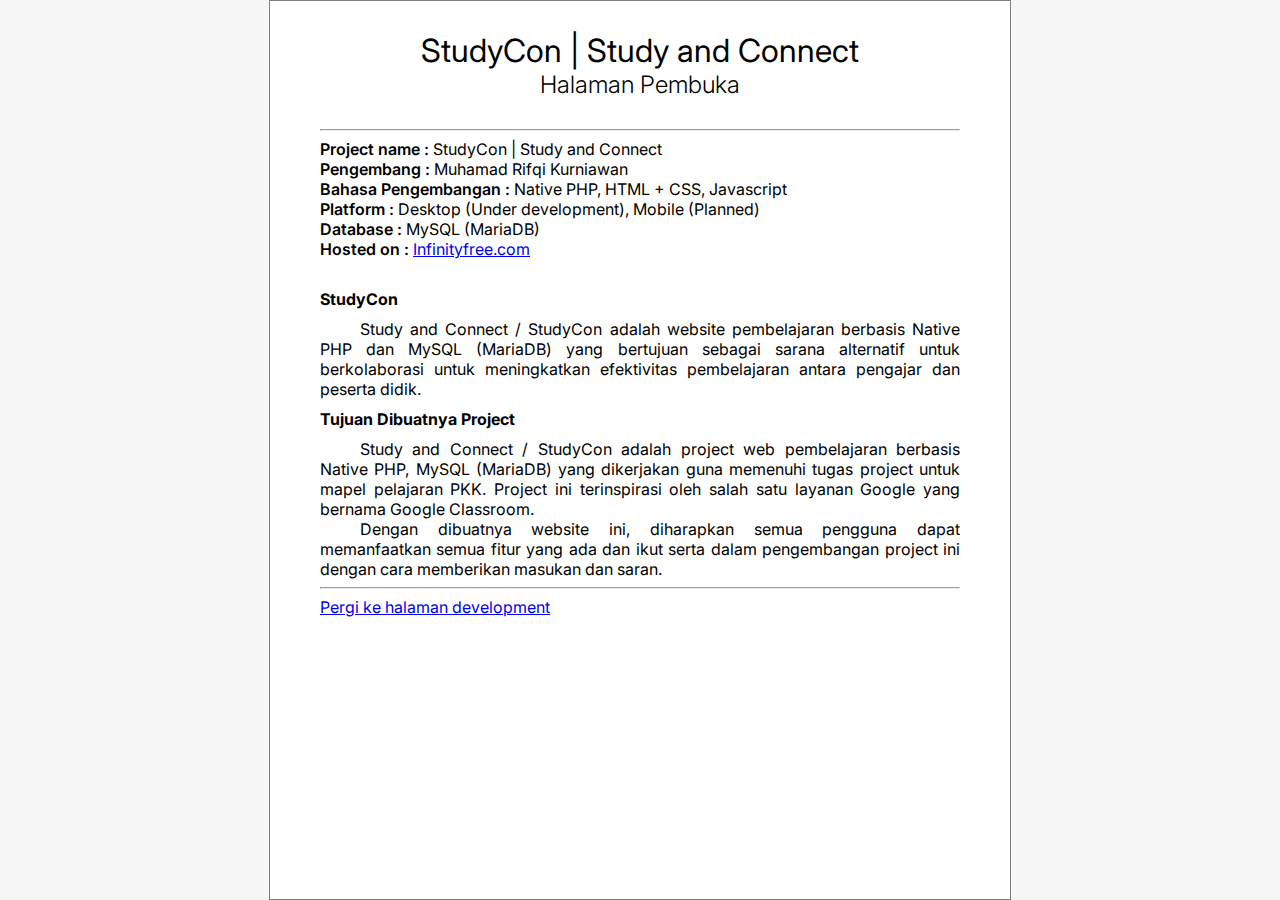
<file: assets/development/index.html>
<!DOCTYPE html>
<html lang="en">
<!DOCTYPE html>
<html lang="en">
<head>
    <meta charset="UTF-8">
    <meta name="viewport" content="width=device-width, initial-scale=1.0">
    <title>StudyCon | Study and Connect With Everyone!</title>
    <link rel="preconnect" href="https://fonts.googleapis.com">
    <link rel="preconnect" href="https://fonts.gstatic.com" crossorigin>
    <link href="https://fonts.googleapis.com/css2?family=Inter:ital,opsz,wght@0,14..32,100..900;1,14..32,100..900&display=swap" rel="stylesheet">
    <link rel="stylesheet" href="https://cdnjs.cloudflare.com/ajax/libs/font-awesome/6.5.1/css/all.min.css">
    <link rel="stylesheet" href="../../assets/css/style.css">
    <style>
        h4{
            margin: 10px 0;
        }
        p {
            text-align: justify;
            text-indent: 40px;
            margin: 0;
        }
    </style>
</head>
<body class="inter-400" style="background-color: f7f7f7; display: flex;justify-content: center; height: 100vh;">
    <main style="width: 50vw; border: 1px solid rgba(0, 0, 0, 0.5);; padding: 30px 50px; background-color: white;">
        <h1 class="inter-400" style="text-align: center; margin: 0;">StudyCon | Study and Connect</h1>
        <h2 class="inter-300" style="text-align: center; margin: 0 0 30px 0;">Halaman Pembuka</h2>
        <hr>
        <p style="text-indent: 0;"><span class="inter-600">Project name :</span> StudyCon | Study and Connect</p>
        <p style="text-indent: 0;"><span class="inter-600">Pengembang :</span> Muhamad Rifqi Kurniawan</p>
        <p style="text-indent: 0;"><span class="inter-600">Bahasa Pengembangan :</span> Native PHP, HTML + CSS, Javascript</p>
        <p style="text-indent: 0;"><span class="inter-600">Platform :</span> Desktop (Under development), Mobile (Planned)</p>
        <p style="text-indent: 0;"><span class="inter-600">Database :</span> MySQL (MariaDB)</p>
        <p style="text-indent: 0;"><span class="inter-600">Hosted on :</span> <a href="https://infinityfree.com/" target="_blank" rel="noopener noreferrer">Infinityfree.com</a></p>
        <br>
        <h4>StudyCon</h4>
        <p>Study and Connect / StudyCon adalah website pembelajaran berbasis Native PHP dan MySQL (MariaDB) yang bertujuan sebagai sarana alternatif untuk berkolaborasi untuk meningkatkan efektivitas pembelajaran antara pengajar dan peserta didik.</p>
        <h4>Tujuan Dibuatnya Project</h4>
        <p>Study and Connect / StudyCon adalah project web pembelajaran berbasis Native PHP, MySQL (MariaDB) yang dikerjakan guna memenuhi tugas project untuk mapel pelajaran PKK. Project ini terinspirasi oleh salah satu layanan Google yang bernama Google Classroom.</p>
        <p>Dengan dibuatnya website ini, diharapkan semua pengguna dapat memanfaatkan semua fitur yang ada dan ikut serta dalam pengembangan project ini dengan cara memberikan masukan dan saran.</p>
        <hr>        
        <a href="development_page.html">Pergi ke halaman development</a>
    </main>
</body>
</html>
</file>
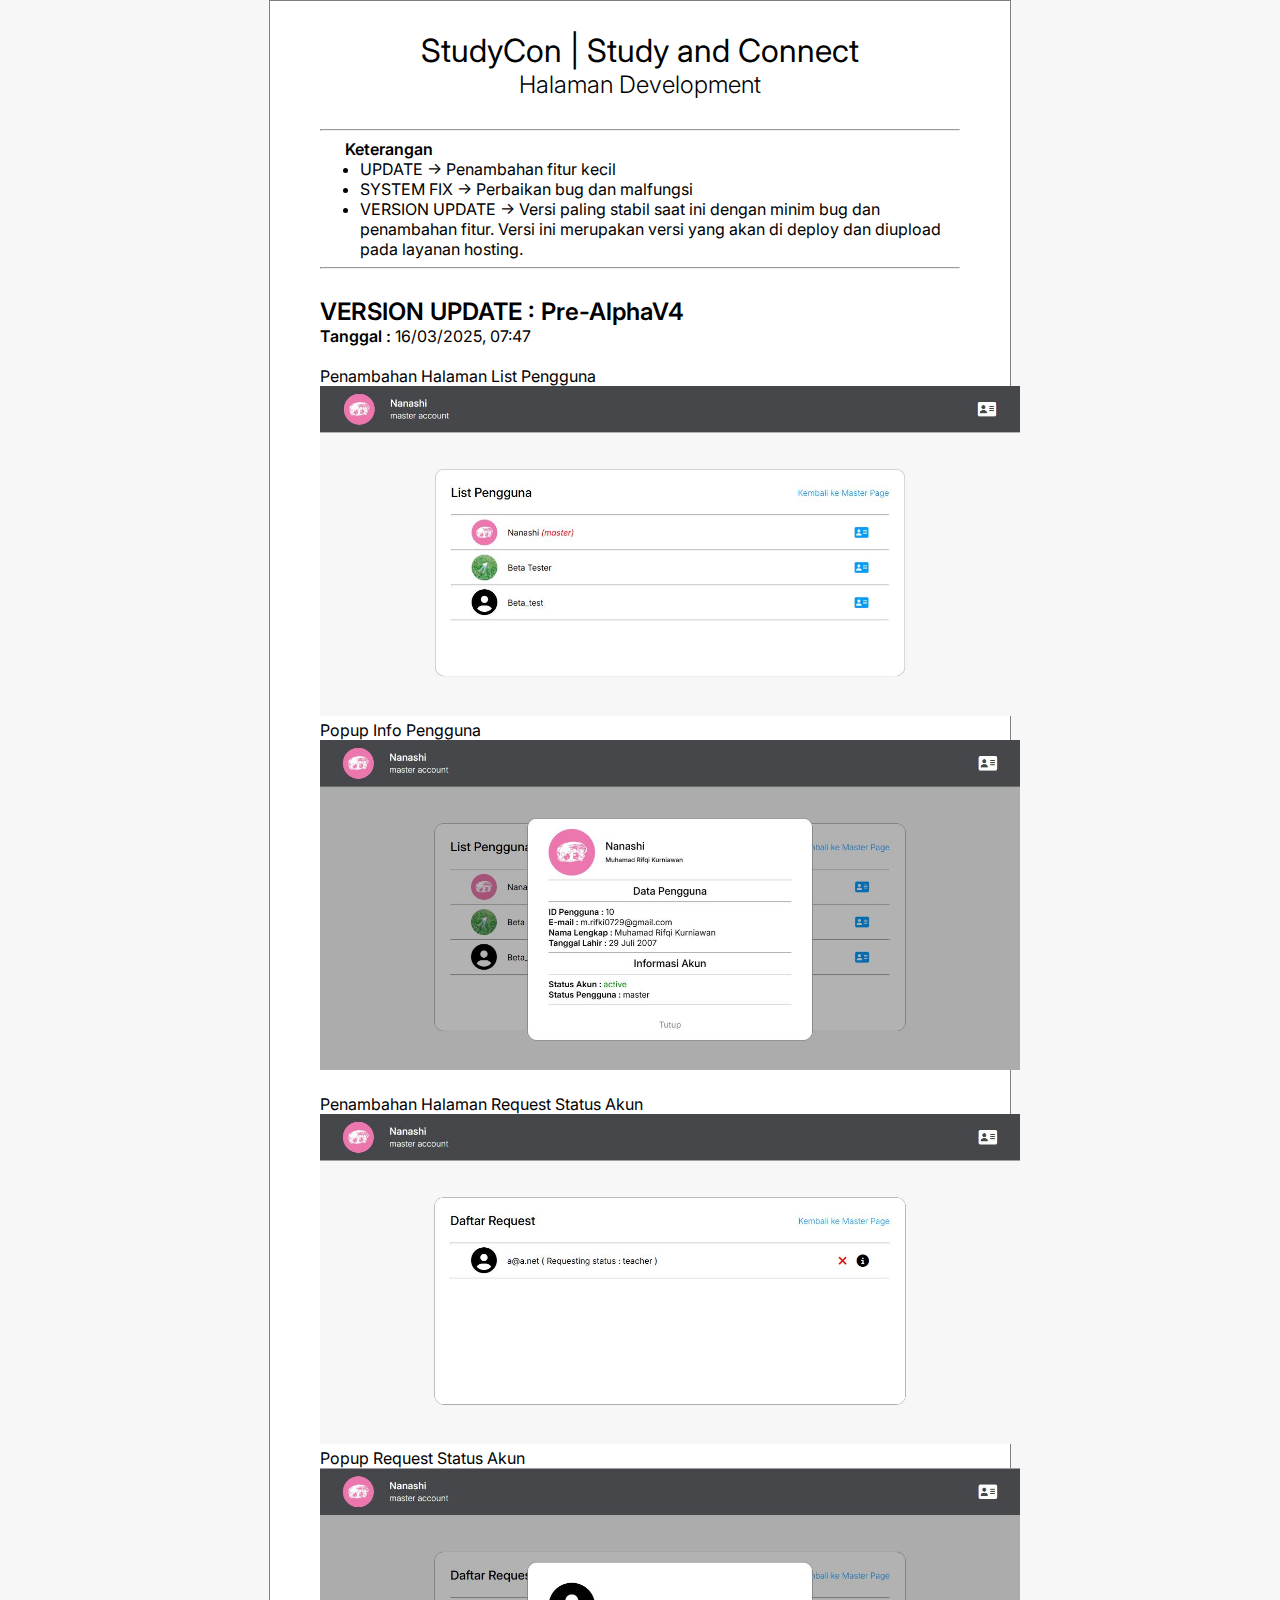
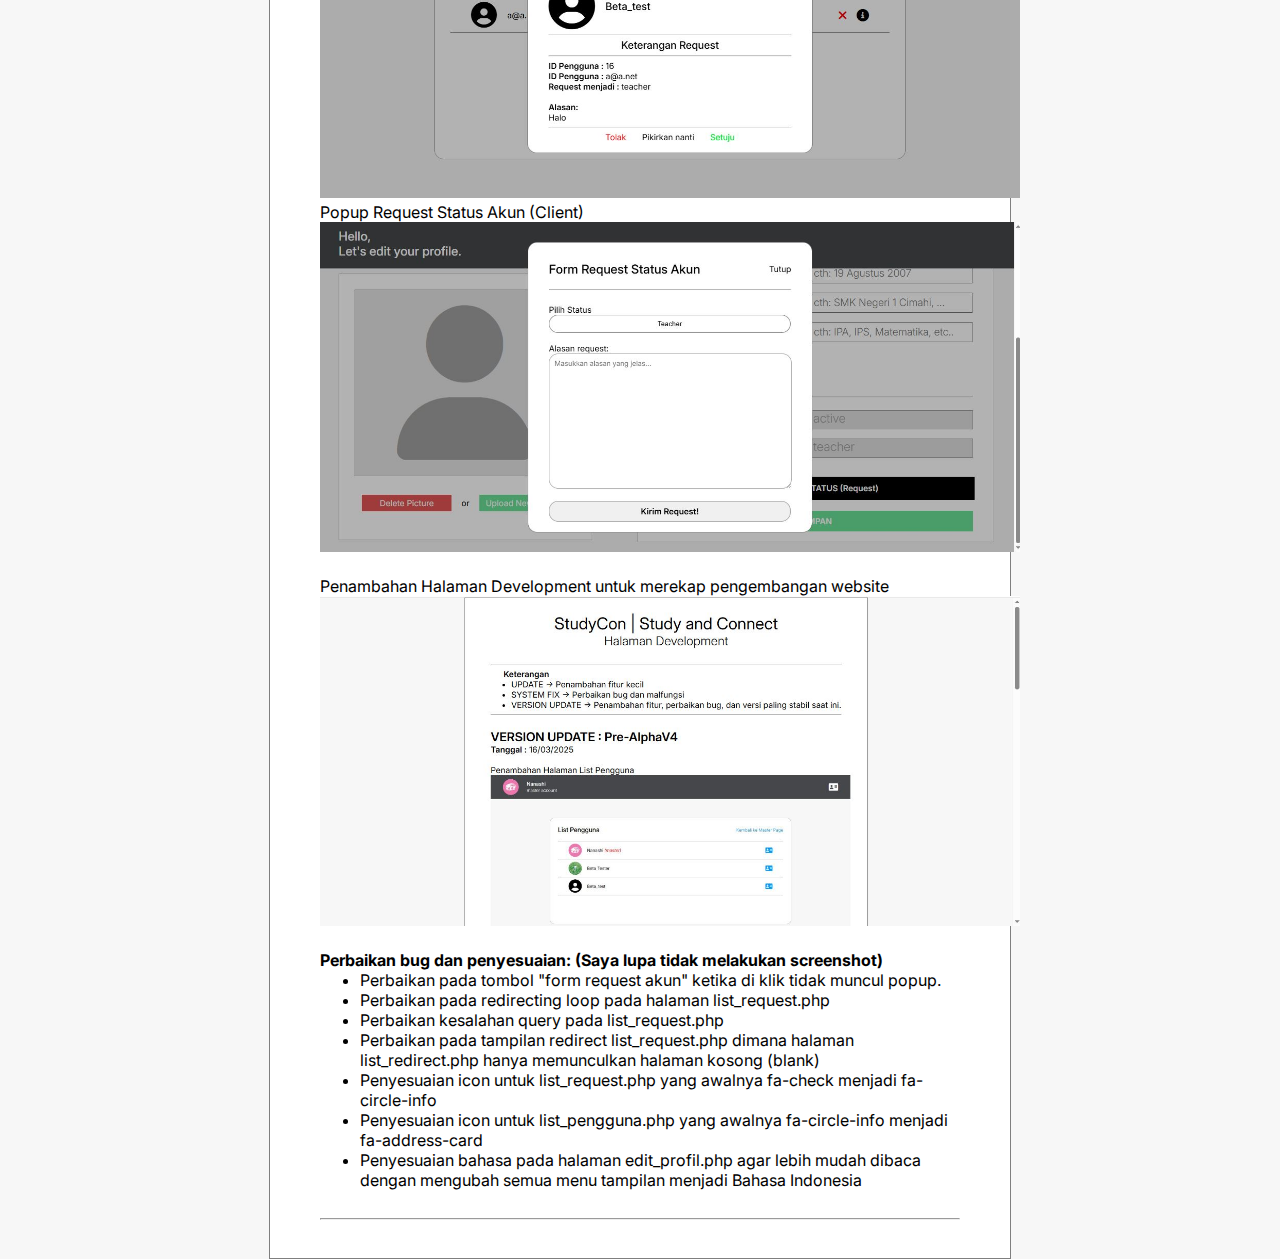
<file: assets/development/development_page.html>
<!DOCTYPE html>
<html lang="en">
<!DOCTYPE html>
<html lang="en">
<head>
    <meta charset="UTF-8">
    <meta name="viewport" content="width=device-width, initial-scale=1.0">
    <title>StudyCon | Study and Connect With Everyone!</title>
    <link rel="preconnect" href="https://fonts.googleapis.com">
    <link rel="preconnect" href="https://fonts.gstatic.com" crossorigin>
    <link href="https://fonts.googleapis.com/css2?family=Inter:ital,opsz,wght@0,14..32,100..900;1,14..32,100..900&display=swap" rel="stylesheet">
    <link rel="stylesheet" href="https://cdnjs.cloudflare.com/ajax/libs/font-awesome/6.5.1/css/all.min.css">
    <link rel="stylesheet" href="../../assets/css/style.css">
    <style>
        h4{
            margin: 10px 0;
        }
        p {
            text-align: justify;
            text-indent: 40px;
            margin: 0;
        }

        img {
            object-fit: cover;
            height: 330px;
            width: 700px;
        }
    </style>
</head>
<body class="inter-400" style="background-color: f7f7f7; display: flex;justify-content: center; height: 100vh;">
    <main style="width: 50vw; border: 1px solid rgba(0, 0, 0, 0.5);; padding: 30px 50px; background-color: white; height: fit-content;">
        <h1 class="inter-400" style="text-align: center; margin: 0;">StudyCon | Study and Connect</h1>
        <h2 class="inter-300" style="text-align: center; margin: 0 0 30px 0;">Halaman Development</h2>
        <hr>
        <p class="inter-600" style="text-indent: 25px;">Keterangan</p>
        <ul style="margin: 0;">
            <li>UPDATE -> Penambahan fitur kecil</li>
            <li>SYSTEM FIX -> Perbaikan bug dan malfungsi</li>
            <li>VERSION UPDATE -> Versi paling stabil saat ini dengan minim bug dan penambahan fitur. Versi ini merupakan versi yang akan di deploy dan diupload pada layanan hosting.</li>
        </ul>
        <hr>
        <br>
        <h2 class="inter-600" style="margin: 0;">VERSION UPDATE : Pre-AlphaV4</h2>
        <p style="text-indent: 0;"><span class="inter-600">Tanggal :</span> 16/03/2025, 07:47</p>
        <br>
        <p style="text-indent: 0;">Penambahan Halaman List Pengguna</p>
        <img src="images/2025.6.16/list_pengguna.JPG" alt="Foto List Pengguna">
        <p style="text-indent: 0;">Popup Info Pengguna</p>
        <img src="images/2025.6.16/list_pengguna_2.JPG" alt="Foto List Pengguna">
        <br>
        <br>
        <p style="text-indent: 0;">Penambahan Halaman Request Status Akun</p>
        <img src="images/2025.6.16/request_status.JPG" alt="Halaman status Akun">
        <p style="text-indent: 0;">Popup Request Status Akun</p>
        <img src="images/2025.6.16/request_status_2.JPG" alt="Halaman status Akun">
        <p style="text-indent: 0;">Popup Request Status Akun (Client)</p>
        <img src="images/2025.6.16/request_status_3.JPG" alt="Halaman status Akun">
        <br>
        <br>
        <p style="text-indent: 0;">Penambahan Halaman Development untuk merekap pengembangan website</p>
        <img src="images/2025.6.16/halaman_development.JPG" alt="Halaman status Akun">
        <br>
        <br>
        <p class="inter-700" style="text-indent: 0;">Perbaikan bug dan penyesuaian: (Saya lupa tidak melakukan screenshot)</p>
        <ul style="margin: 0;">
            <li>Perbaikan pada tombol "form request akun" ketika di klik tidak muncul popup.</li>
            <li>Perbaikan pada redirecting loop pada halaman list_request.php</li>
            <li>Perbaikan kesalahan query pada list_request.php</li>
            <li>Perbaikan pada tampilan redirect list_request.php dimana halaman list_redirect.php hanya memunculkan halaman kosong (blank)</li>
            <li>Penyesuaian icon untuk list_request.php yang awalnya fa-check menjadi fa-circle-info</li>
            <li>Penyesuaian icon untuk list_pengguna.php yang awalnya fa-circle-info menjadi fa-address-card</li>
            <li>Penyesuaian bahasa pada halaman edit_profil.php agar lebih mudah dibaca dengan mengubah semua menu tampilan menjadi Bahasa Indonesia</li>
        </ul>
        <br>
        <hr>
    </main>
</body>
</html>
</file>
<file: assets/css/style.css>
.inter-100 { /*.inter-<uniquilifier>*/
    font-family: "Inter", serif;
    font-optical-sizing: auto;
    font-weight: 100; /*Weight*/
    font-style: normal;
}

.inter-100-italic { /*.inter-<uniquilifier>*/
    font-family: "Inter", serif;
    font-optical-sizing: auto;
    font-weight: 100; /*Weight*/
    font-style: italic; /*style*/
}

.inter-200 { /*.inter-<uniquilifier>*/
    font-family: "Inter", serif;
    font-optical-sizing: auto;
    font-weight: 200; /*Weight*/
    font-style: normal;
}

.inter-200-italic { /*.inter-<uniquilifier>*/
    font-family: "Inter", serif;
    font-optical-sizing: auto;
    font-weight: 200; /*Weight*/
    font-style: italic;
}

.inter-300 { /*.inter-<uniquilifier>*/
    font-family: "Inter", serif;
    font-optical-sizing: auto;
    font-weight: 300; /*Weight*/
    font-style: normal;
}

.inter-300-italic { /*.inter-<uniquilifier>*/
    font-family: "Inter", serif;
    font-optical-sizing: auto;
    font-weight: 300; /*Weight*/
    font-style: italic;
}

.inter-400 { /*.inter-<uniquilifier>*/
    font-family: "Inter", serif;
    font-optical-sizing: auto;
    font-weight: 400; /*Weight*/
    font-style: normal;
}

.inter-400-italic { /*.inter-<uniquilifier>*/
    font-family: "Inter", serif;
    font-optical-sizing: auto;
    font-weight: 400; /*Weight*/
    font-style: italic;
}

.inter-500 { /*.inter-<uniquilifier>*/
    font-family: "Inter", serif;
    font-optical-sizing: auto;
    font-weight: 500; /*Weight*/
    font-style: normal;
}

.inter-500-italic { /*.inter-<uniquilifier>*/
    font-family: "Inter", serif;
    font-optical-sizing: auto;
    font-weight: 500; /*Weight*/
    font-style: italic
}

.inter-600 { /*.inter-<uniquilifier>*/
    font-family: "Inter", serif;
    font-optical-sizing: auto;
    font-weight: 600; /*Weight*/
    font-style: normal;
}

.inter-600-italic { /*.inter-<uniquilifier>*/
    font-family: "Inter", serif;
    font-optical-sizing: auto;
    font-weight: 600; /*Weight*/
    font-style: italic;
}

.inter-700 { /*.inter-<uniquilifier>*/
    font-family: "Inter", serif;
    font-optical-sizing: auto;
    font-weight: 700; /*Weight*/
    font-style: normal;
}

.inter-700-italic { /*.inter-<uniquilifier>*/
    font-family: "Inter", serif;
    font-optical-sizing: auto;
    font-weight: 700; /*Weight*/
    font-style: normal;
}

.inter-800 { /*.inter-<uniquilifier>*/
    font-family: "Inter", serif;
    font-optical-sizing: auto;
    font-weight: 800; /*Weight*/
    font-style: normal;
}

.inter-800-italic { /*.inter-<uniquilifier>*/
    font-family: "Inter", serif;
    font-optical-sizing: auto;
    font-weight: 800; /*Weight*/
    font-style: italic;
}

.inter-900 { /*.inter-<uniquilifier>*/
    font-family: "Inter", serif;
    font-optical-sizing: auto;
    font-weight: 900; /*Weight*/
    font-style: normal;
}

.inter-900-italic { /*.inter-<uniquilifier>*/
    font-family: "Inter", serif;
    font-optical-sizing: auto;
    font-weight: 900; /*Weight*/
    font-style: italic;
}

/*FONT SIZE*/

.font-size-header {
    font-size: 24px;
}

.font-size-md {
    font-size: 12px;
}

.font-size-l {
    font-size: 16px;
}

.font-size-xl {
    font-size: 20px;
}

.font-size-title {
    font-size: 30px;
}

.font-size-title-bigger {
    font-size: 40px;
}

/*FONT STYLE*/

.font-style-header-link {
    color: black;
    text-decoration: none;
}

.font-style-header-link:hover{
    cursor: 
    pointer;
}

/*Body Style*/



body {
    background-color: #f7f7f7;
    margin: 0;
    padding: 0;
    touch-action: manipulation;
    
}

.pengumuman-isi {
    padding: 5px 20px;
    margin-bottom: 5px
}

.pengumuman-isi p {
    margin: 0;
}

.list-pengumuman-header-title {
    display: flex;
    align-items: center;
    justify-content: space-between;
}

.list-pengumuman-body {
    border: 1px solid rgba(0, 0, 0, 0.3);
    overflow-y: auto;
    height: 270px;
}

.keluhan {
    display: flex;
    align-items: center;
    justify-content: center;
    height: 100vh;
}

.form-container {
    border: 1px solid rgba(0, 0, 0, 0.3);
    background-color: white;
    height: fit-content;
    padding: 10px 20px 20px 20px;
    width: 600px;
    border-radius: 13px;
}

.masukan-pengguna-container {
    height: 500px;
    margin-top: 90px;
    width: 900px;
    border: 1px solid rgba(0, 0, 0, 0.3);
    background-color: white;
    display: flex;
    flex-direction: column;
    border-radius: 18px;
}

.masukan-pengguna-header {
    flex: 0.5;
}

.masukan-pengguna-header-title {
    display: flex;
    align-items: center;
    height: 90%;
    justify-content: space-between;
    margin: 0 20px;
}

.masukan-pengguna-body {
    flex: 1.5;
    display: flex;
    flex-direction: column;
    overflow-y: auto;
}

.list-masukan {
    display: inline-block;
    border: solid;
}

.container {
    box-sizing: border-box;
    border-radius: 34px;
    box-shadow: 0px 2px 19px rgba(0, 0, 0, 0.25);
}

.class-list {
    padding: 10px 0;
    height: 360px;
    display: flex;
    overflow-x: auto;
    gap: 10px;
}

.class-list-header:hover{
    scale: 1.009;
}

.pop-up-kelas {
    position: fixed;
    height: 100%;
    width: 100%;
    background-color: rgb(0, 0, 0, 0.7);
    z-index: 11;
    display: flex;
    align-items: center;
    justify-content: center;
    padding-top: 40px;
}

.pop-up-kelas-container {
    background-color: white;
    border: 1px solid rgb(0, 0, 0, 0.7);
    height: fit-content;
    width: 450px;
    border-radius: 13px;
}

.pop-up-kelas-header {
    height: 150px;
    width: max-width;
    object-fit: cover;
    position: relative;
    background-position: top;
    border-radius: 13px 13px 0 0;
    display: flex;
    align-items: center;
    padding: 0 30px;
    color: white;
}

.pop-up-kelas-header::before {
    content: "";
    position: absolute;
    width: 100%;
    height: 100%;
    background-color: rgba(0, 0, 0, 0.5);
    border-radius: 13px 13px 0 0;
    left: 0;
}

.guru-section {
    margin: 20px 30px;
    display: flex;
    align-items: center;
}

.pop-up-kelas-data {
    margin: 0 30px;
}

.anggota-kelas {
    margin-left: 30px;
    display: flex;
    align-items: center;
    gap: 20px;
}

.tugas-center {
    display: flex;
    height: 500px;
    width: 100%;
    margin-top: 90px;
    gap: 20px;
}

.tugas-container {
    background-color: white;
    border: 1px solid rgba(0, 0, 0, 0.4);
    height: 500px;
    padding: 0 20px;
    border-radius: 18px;
}

.tugas-header-komentar {
    display: flex;
    justify-content: space-between;
    width: 100%;
    align-items: center;
    margin-top: 20px;
}

.tugas-isi {
    padding: 20px 40px;
    height: 75%;
}

.tugas-isi-komentar {
    height: 73%;
    border: 1px solid rgba(0, 0, 0, 0.4);
    overflow-y: auto;
}

.tugas-isi-komentar-user {
    display: flex;
    align-items: center;
    height: fit-content;
    width: fit-content;
    max-width: 370px;
    padding: 0 20px;
}

.tugas-isi-deskripsi {
    height: 83%;
    width: 100%;
    overflow-y: auto;
} 

.tugas-isi-lampiran {
    height: fit-content;
    width: 90%;
} 

.tugas-form-komentar-input {
    border-radius: 100px;
    padding: 0 20px;
}

.tugas-isi-action {
    margin: 0 40px;
}

.tugas-isi-kirim-file {
    display: flex;
    gap: 80px;
    padding: 0 20px;
    margin-top: 10px;
}

.tugas-isi-upload-file {
    display: flex;
    align-items: center;
    justify-content: center;
    border: 3px solid;
    border-radius: 18px;
}

.tugas-isi-upload-file:hover{
    cursor: pointer;
}

.tugas-isi-upload-file-button {
    flex: 1;
    height: 50px;
    background-color: black;
    color: white;
    border: none;
    border-radius: 18px;
}

.tugas-isi-button-batal {
    background-color: transparent;
    height: 50px;
    width: 100%;
    border-radius: 13px;
    background-color: #FEE9E7;
    border: 1px solid rgba(0, 0, 0, 0.3);
    color: #EC221F;
}

.tugas-nilai-container {
    background-color: white;
    border: 1px solid rgba(0, 0, 0, 0.3);
    height: 490px;
    width: 1400px;
    margin: 110px 0;
    border-radius: 18px;
    padding: 20px 20px 10px 20px;
}

.tugas-penilaian-section {
    height: 480px;
}

.tugas-penilaian-section-body {
    height: 408px;
    display: flex;
    justify-content: space-between;
    gap: 20px;
    padding: 0;
    margin-top: 10px;
}

.tugas-penilaian-section-list-pengirim-container {
    flex: 0.6;
    height: 405px;
    display: flex;
    flex-direction: column;
    gap: 10px;
}

.tugas-penilaian-section-detail-tugas-container {
    flex: 1.4;
    height: 405px;
    display: flex;
    flex-direction: column;
}

.tugas-penilaian-detail-section {
    flex: 1;
    display: flex;
    flex-direction: column;
}

.tugas-penilaian-nilai-section {
    flex: 1;
    display: flex;
    flex-direction: column;
    height: 100%;
}

.tugas-penilaian-nilai-section-header {
    flex: 0.3;
    display: flex;
    justify-content: space-between;
    align-items: center;
    margin-bottom: 5px;
}

.tugas-penilaian-nilai-section-body {
    flex: 1.4;
}

.tugas-penilaian-nilai-submit {
    flex: 0.3;
}

.tugas-penilaian-nilai-submit-button {
    background-color: black;
    border: none;
    border-radius: 5px;
    color: white;
}

.tugas-penilaian-user-profile {
    display: flex;
    align-items: center;
    flex: 0.5;
}

.tugas-penilaian-lampiran {
    flex: 1.5;
    overflow-y: auto;
}

.tugas-penilaian-list-section {
    flex: 1.8;
    border: 1px solid rgba(0, 0, 0, 0.3);
    overflow-y: auto;
}

.tugas-penilaian-list-user {
    display: inline-block;
    color: black;
    text-decoration: none;
    width: 100%;
    height: 60px;
}

.tugas-penilaian-list-pengirim-inline {
    margin: 0;
    height: 100%;
    display: flex;
    align-items: center;
    margin: 0 10px;
}

.tugas-penilaian-komentar-button-section {
    flex: 0.2;
    display: flex;
    align-items: end;
}

.tugas-nilai-comment-button {
    display: inline-block;
    width: 100%;
    height: 40px;
    text-decoration: none;
    color: white;
    background-color: black;
    border-radius: 5px;
}

.tugas-nilai-comment-button-label {
    display: flex;
    height: 100%;
    width: 100%;
    align-items: center;
    justify-content: center;
}

.tugas-komentar-section {
    flex-direction: column;
    height: 480px;
}

.tugas-komentar-section-body {
    flex: 1;
}

.tugas-komentar-section-body-header {
    display: flex;
    justify-content: space-between;
    align-items: center;
}

.tugas-komentar-section-komentar-user {
    display: flex;
    align-items: center;
    height: fit-content;
}

.tugas-komentar-section-list-komentar {
    display: flex;
    height: 440px;
    flex-direction: column;
}

.tugas-komentar-section-list-komentar-section {
    border: 1px solid rgba(0, 0, 0, 0.3);
    flex: 1.77;
    overflow-y: auto;
    padding: 0 20px;
}

.tugas-komentar-section-kirim-komentar {
    flex: 0.23;
}

.tugas-komentar-section-kirim-komentar-input {
    display: flex;
    height: 100%;
    gap: 10px;
}

.tugas-komentar-section-kirim-komentar-input-text {
    padding: 0 10px;
    border: 1px solid rgba(0, 0, 0, 0.3);
    flex: 1.93;
    border-radius: 5px;
}

.tugas-komentar-section-kirim-komentar-submit {
    flex: 0.07;
    border-radius: 5px;
    background-color: black;
    border: none;
    color: white;
}

.buat-kelas-container {
    display: flex;
    background-color: white;
    border: 1px solid rgba(0, 0, 0, 0.2);
    margin: 20px 0 0 0;
    height: 80vh;
    border-radius: 35px;
}

.form-side form {
    margin: 30px 0;
}

.header-kelas {
    color: black;
    border: solid;  
}

.input-kelas {
    width: 513px;
    height: 30px;
    border-radius: 7px;
    padding-left: 10px;
    border: 1px solid rgba(0, 0, 0, 0.4);
}

.kelola-kelas-container {
    background-color: white;
    height: 500px;
    border: 1px solid rgba(0, 0, 0, 0.3);
    width: 900px;
    margin-top: 90px;
    display: flex;
    flex-direction: column;
    padding: 0 20px;
}

.kelola-kelas-header {
    flex: 0.4;
}

.kelola-kelas-title {
    display: flex;
    justify-content: space-between;
    align-items: center;
}

.kelola-kelas-body {
    flex: 1.6;
    display: flex;
    flex-direction: column;
}

.kelola-kelas-input-container {
    display: flex;
    flex-direction: column;
    gap: 8px;
}

.kelola-kelas-body-left{
    flex: 1;
    padding: 20px 20px 10px 20px;
}

.kelola-kelas-body-right{
    border: 1px solid rgba(0, 0, 0, 0.3);
    flex: 1;
    padding: 20px 20px 10px 20px;
}

.kelola-kelas-list {
    display: inline-block;
    height: 100px;
    object-fit: cover;
    background-position: center;
    position: relative;
    border-radius: 13px;
    border: none;
    background-size: cover;
    background-repeat: no-repeat;
}

.kelola-kelas-list::before {
    content: "";
    position: absolute;
    left: 50;
    width: 900px;
    height: 100px;
    background-color: rgba(0, 0, 0, 0.5);
    border-radius: 13px;
}

.kelola-kelas-list-body {
    height: 100%;
    display: flex;
    align-items: center;
    width: 100%;
}

.kelola-kelas-header-edit {
    border-radius: 13px 13px 0 0;
    flex: 0.5;
    object-fit: cover;
    background-position: center;
    position: relative;
    display: flex;
    align-items: center;
    justify-content: space-between;
    background-repeat: no-repeat;
    background-size: cover;
}

.kelola-kelas-header-edit::before {
    content: "";
    position: absolute;
    left: 0;
    width: 100%;
    height: 100%;
    background-color: rgba(0, 0, 0, 0.5);
    border-radius: 13px 13px 0 0;
}

.kelola-kelas-header-title {
    width: 900px;
    height: 100px;
    display: flex;
    align-items: center;
    justify-content: space-between;
    position: relative;
}

.header-kelas-picture {
    border: 1px solid;
    width: 418px;
    height: 40px;
    border-radius: 8px;
    display: flex;
    align-items: center;
    justify-content: center;
}

.header-kelas-picture:hover {
    cursor: pointer;
}

.kelola-kelas-submit {
    height: 40px;
    width: 420px;
    border-radius: 8px;
    border: none;
    background-color: black;
    color: white;
}

.kelola-kelas-submit:hover {
    cursor: pointer;
}

.kelola-kelas-list-pengguna {
    height: 285px;
    overflow-y: auto;
}

.kelola-kelas-list-anggota {
    display: flex;
    align-items: center;
    height: 60px;
    justify-content: space-between;
}

input[type="number"]::-webkit-inner-spin-button,
input[type="number"]::-webkit-outer-spin-button {
    -webkit-appearance: none;
    margin: 0;
}

input[type="number"] {
    -moz-appearance: textfield;
    appearance: textfield; 
}

.submit-kelas {
    color: white;
    display: inline-block;
    font-size: 18px;
    background-color: black;
    border: none;
    border-radius: 7px;
    height: 35px;
}

.deskripsi-kelas {
    display: inline-block;
    padding: 10px;
}

.deskripsi-kelas::-webkit-scrollbar {
    background-color: transparent;
}

.deskripsi-kelas::-webkit-scrollbar-thumb {
    background: rgba(255, 255, 255, 0.3); 
    width: 2px;/* Thumb semi-transparan */
    border-radius: 1px;
}

.submit-kelas:hover{
    cursor: pointer;
    opacity: 90%;
}

.class-container {
    display: flex;
    background-color: white;
    border: 1px solid rgba(0, 0, 0, 0.3);
    border-radius: 18px;
    height: 80vh;
    width: 100vw;   
}

.class-header {
    position: relative;
}

.class-header::before {
    content: "";
    position: absolute;
    width: 100%;
    height: 100%;
    background-color: rgba(0, 0, 0, 0.5);
    border-radius: 18px 18px 0 0;
}

.class-list-header::before {
    content: "";
    position: absolute;
    width: 100%;
    height: 100%;
    background-color: rgba(0, 0, 0, 0.5);
    border-radius: 13px;
}

.class-list-admin {
    display: inline-block;
    width: 100%;
    border: solid;
    height: 120px;
    text-decoration: none;
    color: white;
    background-position: center;
    position: relative;
    border-radius: 13px;
    background-repeat: no-repeat;
    background-size: cover;
}

.header-class-admin {
    display: flex;
    align-items: center;
    width: 90%;
    height: 100%;
    padding-left: 20px;
    border-radius: 13px;
}

.header-class-admin::before {
    content: "";
    position: absolute;
    left: 0;
    width: 100%;
    height: 100%;
    background-color: rgba(0, 0, 0, 0.5);
    border-radius: 13px;
}

.pilihan-container {
    background-color: white;
    border: 1px solid rgba(0, 0, 0, 0.5);
    border-radius: 15px;
    flex: 1;
    margin: 20px;
    overflow-y: auto;
}

.tugas {
    display: inline-block;
    color: black;
    height: 50px;
    width: 96%;
    text-decoration: none;
}


.link-tugas {
    display: flex;
    height: 100%;
    width: 100%;
    align-items: center;
    margin-left: 20px;
    gap: 20px;
}

.tugas-body {
    margin: 20px 30px;
    overflow-y: auto;
}

.tugas-option {
    height: 100%;
}

.profile-body {
    display: flex;
    align-items: center;
    justify-content: center;
    
}

main {
    padding: 0 50px;
}

.main-content {
    width: fit-content;
    margin: 30px 0;
}

.sub-options {
    width: 408px;
    height: 60px;
    margin: 10px 0;
    border-radius: 18px;
    transition: opacity 0.1s ease-in-out;
}

.sub-options:hover{
    border-color: #000000;
}

.sub-options a {
    background-color: white;
    border: 1px solid rgba(0, 0, 0, 0.3);
    border-radius: 18px;
    display: flex;
    align-items: center;
    text-decoration: none;
    width: 378px;
    height: 60px;
    padding-left: 30px;
    font-size: 18px;
    color: black;
}
.sub-options a:hover{
    border-color: rgb(0, 0, 0, 0.7);
}

.options-section {
    display: flex;
    gap: 30px;
}

.pengumuman {
    border: 1px solid rgba(0, 0, 0, 0.3);
    border-radius: 18px;
    height: 130px;
    background-color: white;
}

.pengumuman div{
    display: flex;
    justify-content: space-between;
}

.pengumuman div div a {
    text-decoration: none;
    color: #009DFF;
    margin: 10px 10px 0 0;
}

.pengumuman div div i {
    text-decoration: none;
    color: #009DFF;
    margin: 10px 30px 0 0;
}

.pengumuman div div i:hover {
    cursor: pointer;
}

.pengumuman div h3 {
    margin: 10px 0 0 20px;
}

.isi-pengumuman {
    display: flex;
    flex-direction: column;
    overflow-y: auto;
    padding: 0 10px 10px 20px;
    height: 57px;
}

.log-section {
    display: flex;
}

.log-side {
    background-color: white;
    border: 1px solid rgba(0, 0, 0, 0.3);
    border-radius: 18px 0 0 18px;
    width: 884px;
    height: fit-content;
}

.log-side h2 {
    margin: 15px 0 15px 50px;
}

.gray-side {
    color: rgb(255, 255, 255, 0.7);
    text-align: left;
    background-color: #45474B;
    border: 1px solid;
    border-radius: 0 18px 18px 0;
    width: 369px;
    height: 300px;
    display: flex;
    align-items: center;
}

.gray-side h2 {
    margin: 30px;
}

.left-section, .right-section {
    border: 1px solid rgba(0, 0, 0, 0.3);
}

button:hover {
    cursor: pointer;
}

.header-dark {
    position: fixed;
    height: 90px; 
    background-color: #45474B; 
    text-align: left; 
    color: white;
    z-index: 10;
    width: 100vw;
}

.header-container {
    position: fixed;
    top: 0;
    left: 0;
    width: 100%;
    background: white;
    padding: 10px 50px;
    display: flex;
    align-items: center;
    justify-content: space-between;
    box-sizing: border-box;
    border-bottom: solid #bebebe;
}

#user-menu {
    margin-right: 100px;
}

.request {
    color: white;
    align-content: center;
    margin-bottom: 0;
    text-align: center;
    display: block;
    text-decoration: none;
    border: solid;
    width: 610px;
    height: 45px;
    background-color: #000000;
    margin-left: 0;
}

.close-request:hover{
    cursor: pointer;
}

.request:hover{
    cursor: pointer;
}

.user-card {
    background-color: white;
    padding: 10px 30px;
    width: 220px;
    border: 1px solid rgba(0, 0, 0, 0.3);
    border-radius: 20px;
    height: fit-content;
    position: fixed;
    right: 0;
    margin-right: 30px;
    margin-top: 100px;
    z-index: 10;
}

.buat-pengumuman-back {
    align-items: center;
    justify-content: center;
    position: fixed;
    right: 0;
    left: 0;
    background-color:rgb(0, 0, 0, 0.3);
    height: 100vh;
}

.buat-pengumuman-back div form input[type='submit']:hover {
    cursor: pointer;
}

.buat-pengumuman {
    border-radius: 18px;
    height: fit-content;
    width: fit-content;
    background-color: white;
    border: 1px solid rgba(0, 0, 0, 0.5);
    margin-bottom: 30px;
}

.form-buat-pengumuman {
    margin: 30px;
}

.form-buat-pengumuman p:hover{
    cursor: pointer;
}

.user-info-container {
    position: fixed;
    background-color: rgb(0, 0, 0, 0.3);
    display: none;
    align-items: center;
    justify-content: center;
    height: 100vh;
    width: 100vw;
    z-index: 10;
}

.user-info-popup {
    padding: 20px 40px;
    width: 470px;
    height: fit-content;
    background-color: white;
    border: 1px solid rgba(0, 0, 0, 0.5);
    border-radius: 18px;
    margin-top: 100px;
}

.alasan-request {
    border: 1px solid rgba(0, 0, 0, 0.4);
    border-radius: 18px;
    min-width: 449px;
    max-width: 449px; 
    min-height: 240px; 
    max-height: 240px;
    padding: 10px;
}

.form-request select:hover {
    cursor: pointer;
}

.form-request input[type='submit'] {
    text-align: center;
    width: 469px;
    height: 40px;
    border:1px solid rgba(0, 0, 0, 0.4);
    border-radius: 18px;
    background-color: none;
}

.form-request input[type='submit']:hover {
    cursor: pointer;
}

.list-pengguna-container {
    padding: 10px 30px;
    width: 850px;
    height: 380px;
    background-color: white;
    border: 1px solid rgba(0, 0, 0, 0.3);
    border-radius: 18px;
    overflow-y: auto;
    margin-top: 100px;
}

a:hover{
    cursor: pointer;
}

.center-page{
    display: flex;
    justify-content: center;
    align-items: center;
}

.sidebar {
    background-color: #45474B;
    width: fit-content;
    padding: 20px;
    height: 100vh;
    position: fixed;
    left: 0;
    top: 0;
    overflow-y: auto;
}

.inner-form {
    margin: 0 20px;
    padding: 10px;
}

.input-text {
    background-color: transparent;
    border-bottom: solid 2px;
    border-top: none;
    border-left: none;
    border-right: none;
    width: 300px;
    margin-top: 8px;
    height: 20px;
}

.text-profile-edit {
    background-color: none;
    width: 305px;
    height: 33px;
    margin-left: 10px;
}

.unchangeable-input {
    border: solid 1px;
    background-color: #b1afaf;
    opacity: 40%;
    height: 35px;
    width: 309px;
}

input[type="file"] {
    display: none;
  }

.btn-pfp {
    color: white;
    display: inline-block;
    padding: 6px 12px;
    cursor: pointer;
    height: 20px;
    width: 150px;
}

.input-text:focus {
    outline: none;
    border-bottom: solid 3px;
}

.submit-button {
    border-radius: 10px;
    color: white;
    background-color: #0b0b0b;
    height: 40px;
    width: 310px;
}
/*Link*/

.link {
    width: auto;
    align-items: center;
    margin-left: auto;
    display: flex;
    justify-content: space-between;
    gap: 65px;
}

.link-button {
    display: flex;
    align-items: center;
    justify-content: center;
    border-radius: 8px;
    text-decoration: none;
}

footer {
    height: 30vh;
    background-color: #45474b;
    padding: 70px 60px;
}

.contact-me p {
    margin: 5px 0;
}
</file>
